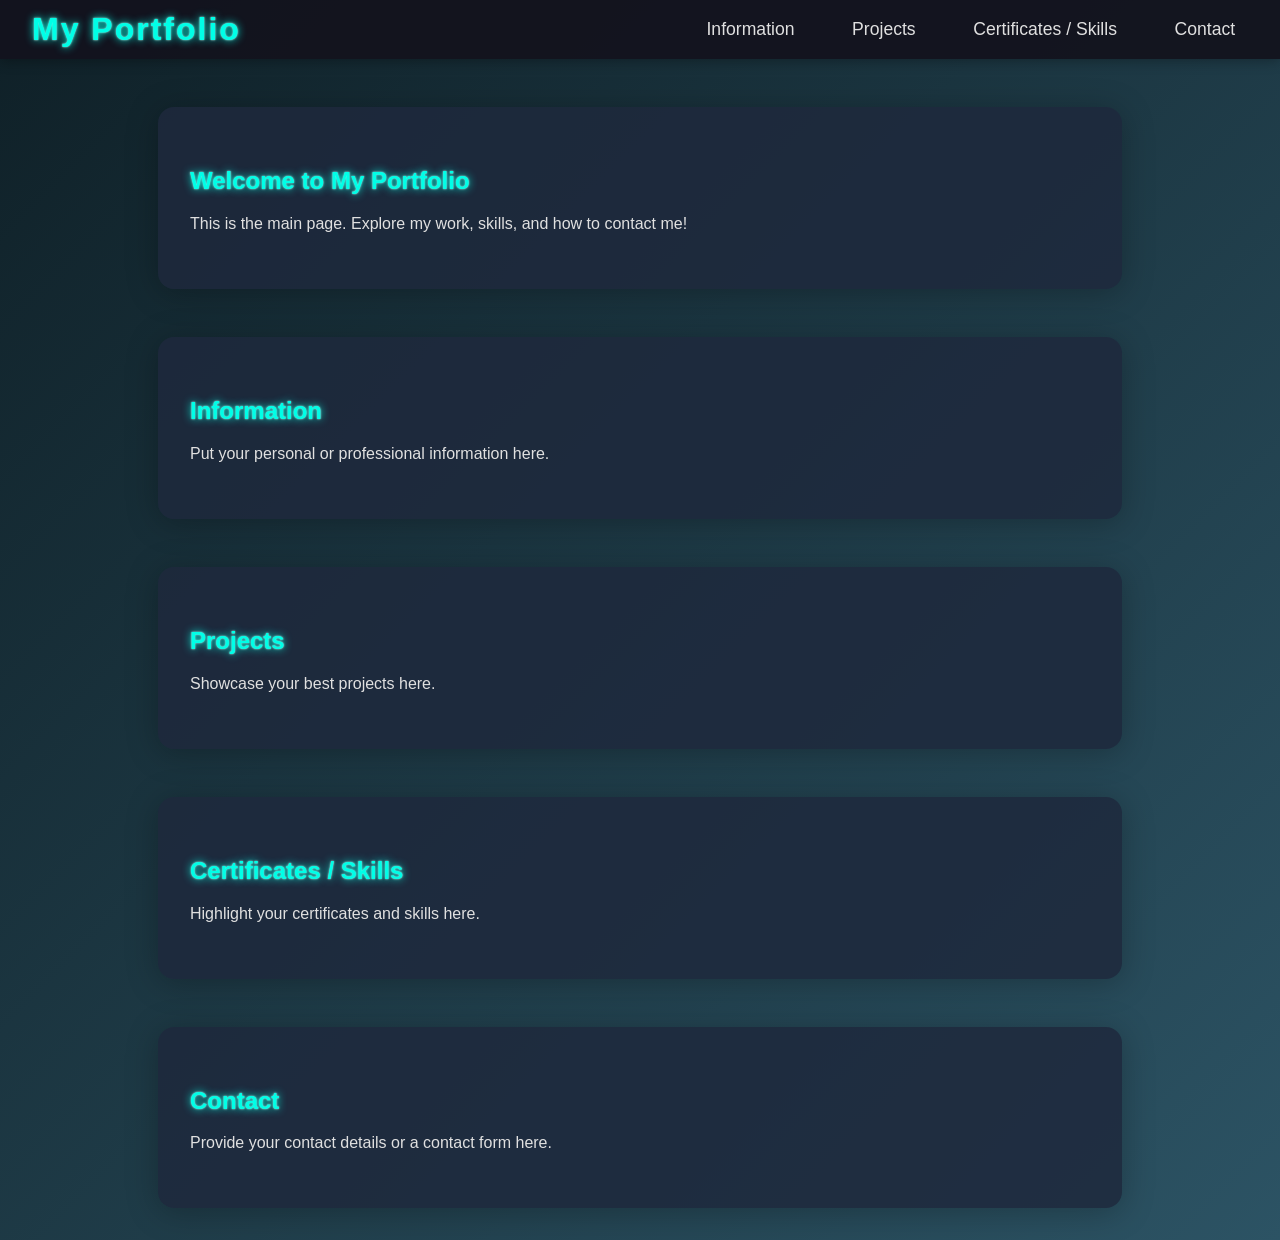
<file: index.html>
<!DOCTYPE html>
<html lang="en">
<head>
    <meta charset="UTF-8">
    <meta name="viewport" content="width=device-width, initial-scale=1.0">
    <title>Document</title>
    <link rel="stylesheet" href="style.css">
</head>
<body>
    <nav class="navbar">
        <div class="logo">My Portfolio</div>
        <ul class="nav-links">  
            <li><a href="info.html">Information</a></li>
            <li><a href="projects.html">Projects</a></li>
            <li><a href="certificates.html">Certificates / Skills</a></li>
            <li><a href="contact.html">Contact</a></li>
        </ul>
    </nav>

    <section id="main" class="section">
        <h1>Welcome to My Portfolio</h1>
        <p>This is the main page. Explore my work, skills, and how to contact me!</p>
    </section>

    <section id="info" class="section">
        <h2>Information</h2>
        <p>Put your personal or professional information here.</p>
    </section>

    <section id="projects" class="section">
        <h2>Projects</h2>
        <p>Showcase your best projects here.</p>
    </section>

    <section id="certificates" class="section">
        <h2>Certificates / Skills</h2>
        <p>Highlight your certificates and skills here.</p>
    </section>

    <section id="contact" class="section">
        <h2>Contact</h2>
        <p>Provide your contact details or a contact form here.</p>
    </section>
</body>
</html>
</file>
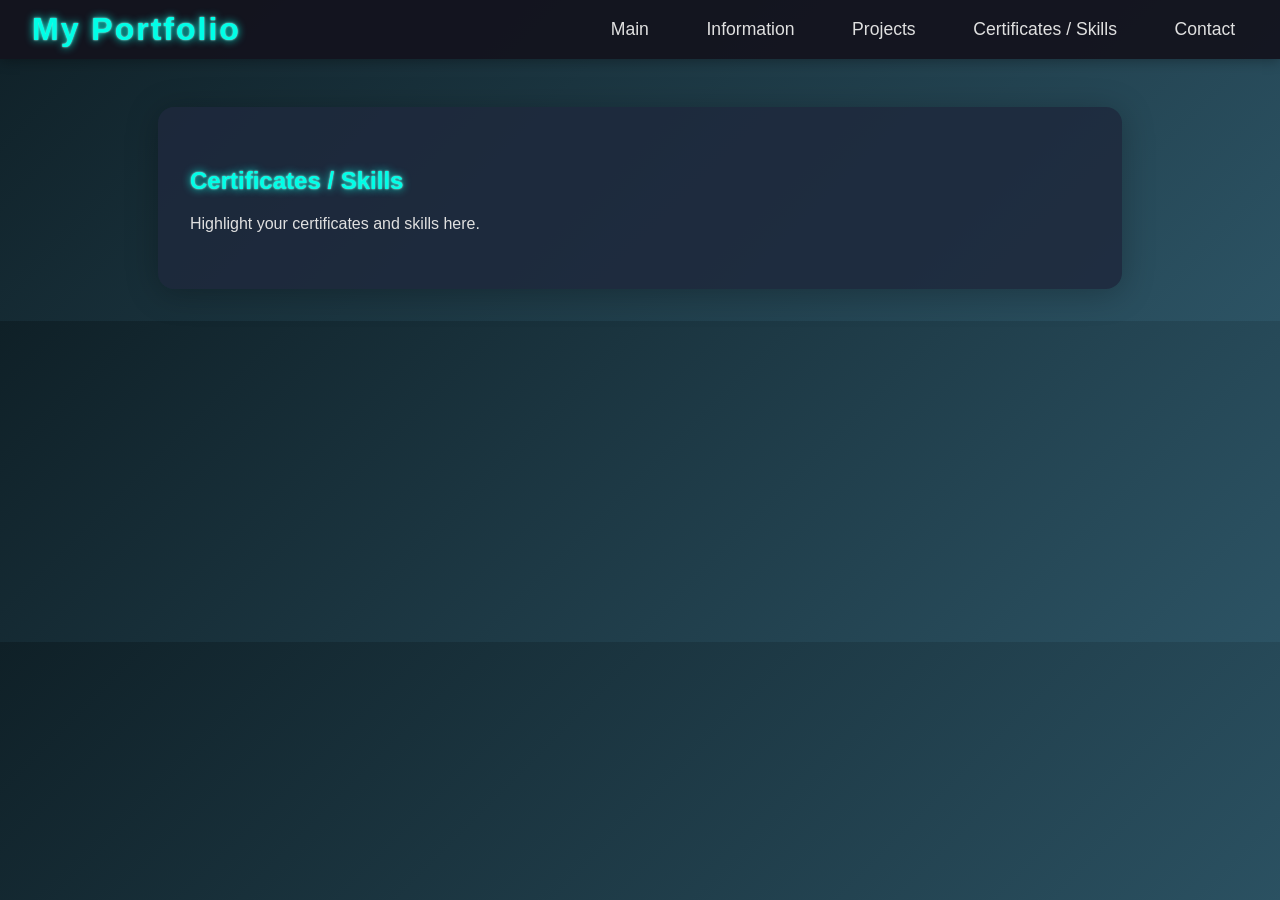
<file: certificates.html>
<!DOCTYPE html>
<html lang="en">
<head>
    <meta charset="UTF-8">
    <meta name="viewport" content="width=device-width, initial-scale=1.0">
    <title>Certificates / Skills - My Portfolio</title>
    <link rel="stylesheet" href="style.css">
</head>
<body>
    <nav class="navbar">
        <div class="logo">My Portfolio</div>
        <ul class="nav-links">
            <li><a href="index.html#main">Main</a></li>
            <li><a href="info.html">Information</a></li>
            <li><a href="projects.html">Projects</a></li>
            <li><a href="certificates.html">Certificates / Skills</a></li>
            <li><a href="contact.html">Contact</a></li>
        </ul>
    </nav>
    <section class="section">
        <h2>Certificates / Skills</h2>
        <p>Highlight your certificates and skills here.</p>
    </section>
</body>
</html>
</file>
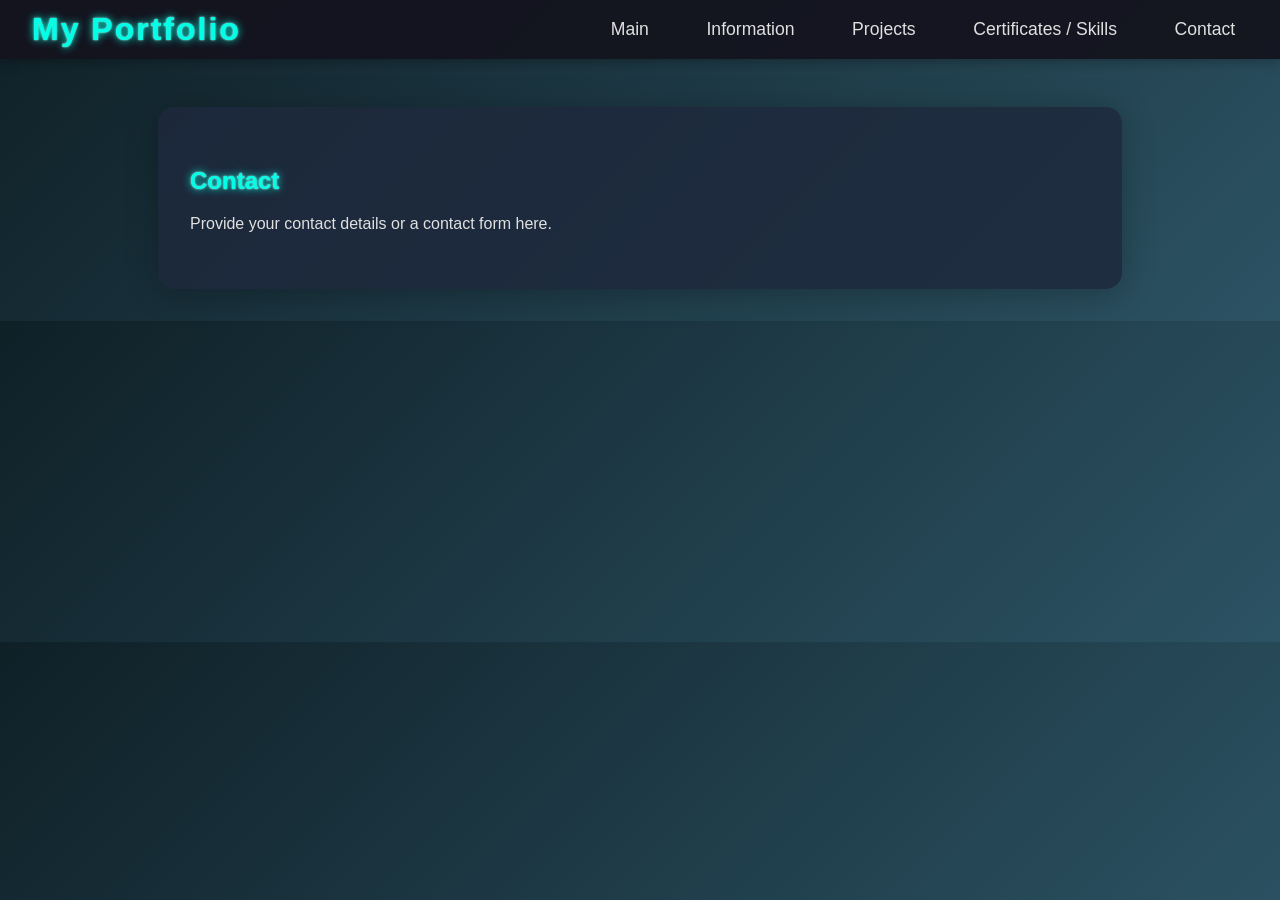
<file: contact.html>
<!DOCTYPE html>
<html lang="en">
<head>
    <meta charset="UTF-8">
    <meta name="viewport" content="width=device-width, initial-scale=1.0">
    <title>Contact - My Portfolio</title>
    <link rel="stylesheet" href="style.css">
</head>
<body>
    <nav class="navbar">
        <div class="logo">My Portfolio</div>
        <ul class="nav-links">
            <li><a href="index.html#main">Main</a></li>
            <li><a href="info.html">Information</a></li>
            <li><a href="projects.html">Projects</a></li>
            <li><a href="certificates.html">Certificates / Skills</a></li>
            <li><a href="contact.html">Contact</a></li>
        </ul>
    </nav>
    <section class="section">
        <h2>Contact</h2>
        <p>Provide your contact details or a contact form here.</p>
    </section>
</body>
</html>
</file>
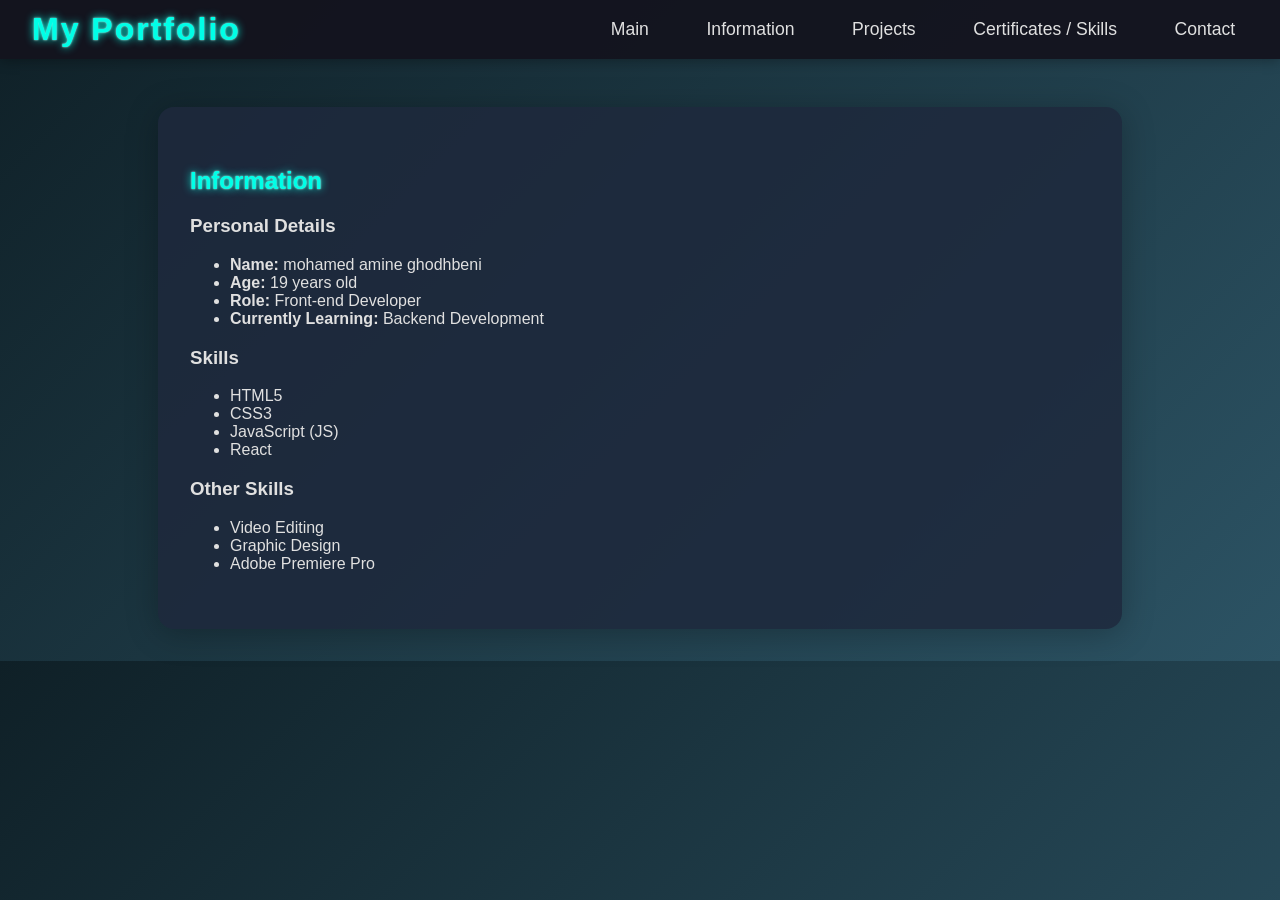
<file: info.html>
<!DOCTYPE html>
<html lang="en">
<head>
    <meta charset="UTF-8">
    <meta name="viewport" content="width=device-width, initial-scale=1.0">
    <title>Information - My Portfolio</title>
    <link rel="stylesheet" href="style.css">
</head>
<body>
    <nav class="navbar">
        <div class="logo">My Portfolio</div>
        <ul class="nav-links">
            <li><a href="index.html#main">Main</a></li>
            <li><a href="info.html">Information</a></li>
            <li><a href="projects.html">Projects</a></li>
            <li><a href="certificates.html">Certificates / Skills</a></li>
            <li><a href="contact.html">Contact</a></li>
        </ul>
    </nav>
    <section class="section">
        <h2>Information</h2>
        <div class="info-block">
            <h3>Personal Details</h3>
            <ul>
                <li><strong>Name:</strong> mohamed amine ghodhbeni</li>
                <li><strong>Age:</strong> 19 years old</li>
                <li><strong>Role:</strong> Front-end Developer</li>
                <li><strong>Currently Learning:</strong> Backend Development</li>
            </ul>
            <h3>Skills</h3>
            <ul>
                <li>HTML5</li>
                <li>CSS3</li>
                <li>JavaScript (JS)</li>
                <li>React</li>
            </ul>
            <h3>Other Skills</h3>
            <ul>
                <li>Video Editing</li>
                <li>Graphic Design</li>
                <li>Adobe Premiere Pro</li>
            </ul>
        </div>
    </section>
</body>
</html>
</file>
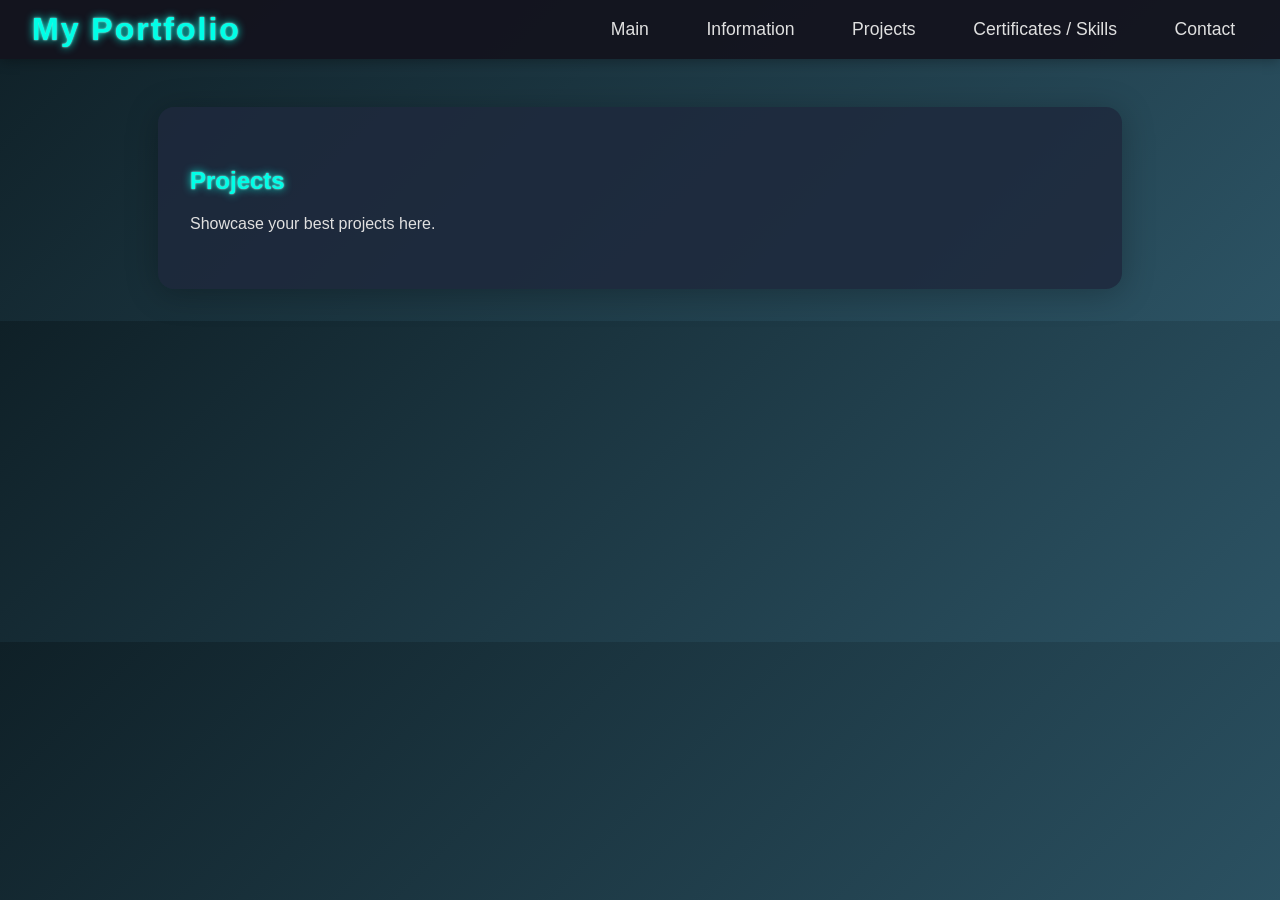
<file: projects.html>
<!DOCTYPE html>
<html lang="en">
<head>
    <meta charset="UTF-8">
    <meta name="viewport" content="width=device-width, initial-scale=1.0">
    <title>Projects - My Portfolio</title>
    <link rel="stylesheet" href="style.css">
</head>
<body>
    <nav class="navbar">
        <div class="logo">My Portfolio</div>
        <ul class="nav-links">
            <li><a href="index.html#main">Main</a></li>
            <li><a href="info.html">Information</a></li>
            <li><a href="projects.html">Projects</a></li>
            <li><a href="certificates.html">Certificates / Skills</a></li>
            <li><a href="contact.html">Contact</a></li>
        </ul>
    </nav>
    <section class="section">
        <h2>Projects</h2>
        <p>Showcase your best projects here.</p>
    </section>
</body>
</html>
</file>
<file: style.css>
body {
    background: linear-gradient(135deg, #0f2027, #2c5364);
    color: #e0e0e0;
    font-family: 'Segoe UI', Arial, sans-serif;
    margin: 0;
    padding: 0;
}

.navbar {
    display: flex;
    justify-content: space-between;
    align-items: center;
    background: rgba(20, 20, 30, 0.95);
    padding: 0.7rem 2rem;
    box-shadow: 0 2px 12px rgba(0,0,0,0.3);
    position: sticky;
    top: 0;
    z-index: 100;
}

.logo {
    font-size: 2rem;
    font-weight: bold;
    color: #00ffe7;
    letter-spacing: 2px;
    text-shadow: 0 0 8px #00ffe7, 0 0 2px #fff;
}

.nav-links {
    list-style: none;
    display: flex;
    gap: 2rem;
    margin: 0;
    padding: 0;
}

.nav-links li a {
    color: #e0e0e0;
    text-decoration: none;
    font-size: 1.1rem;
    padding: 0.3rem 0.8rem;
    border-radius: 4px;
    transition: background 0.2s, color 0.2s, box-shadow 0.2s;
}

.nav-links li a:hover, .nav-links li a:focus {
    background: #00ffe7;
    color: #222;
    box-shadow: 0 0 8px #00ffe7;
}

.section {
    max-width: 900px;
    margin: 3rem auto 2rem auto;
    background: rgba(30, 40, 60, 0.85);
    border-radius: 16px;
    box-shadow: 0 4px 32px rgba(0,0,0,0.25);
    padding: 2.5rem 2rem;
    transition: box-shadow 0.3s;
}

.section:hover {
    box-shadow: 0 8px 48px #00ffe7aa;
}

h1, h2 {
    color: #00ffe7;
    text-shadow: 0 0 8px #00ffe7, 0 0 2px #fff;
}

@media (max-width: 700px) {
    .navbar {
        flex-direction: column;
        align-items: flex-start;
        padding: 1rem;
    }
    .nav-links {
        flex-direction: column;
        gap: 1rem;
        width: 100%;
    }
    .section {
        padding: 1.2rem 0.5rem;
    }
    .logo {
        font-size: 1.3rem;
    }
}
</file>
